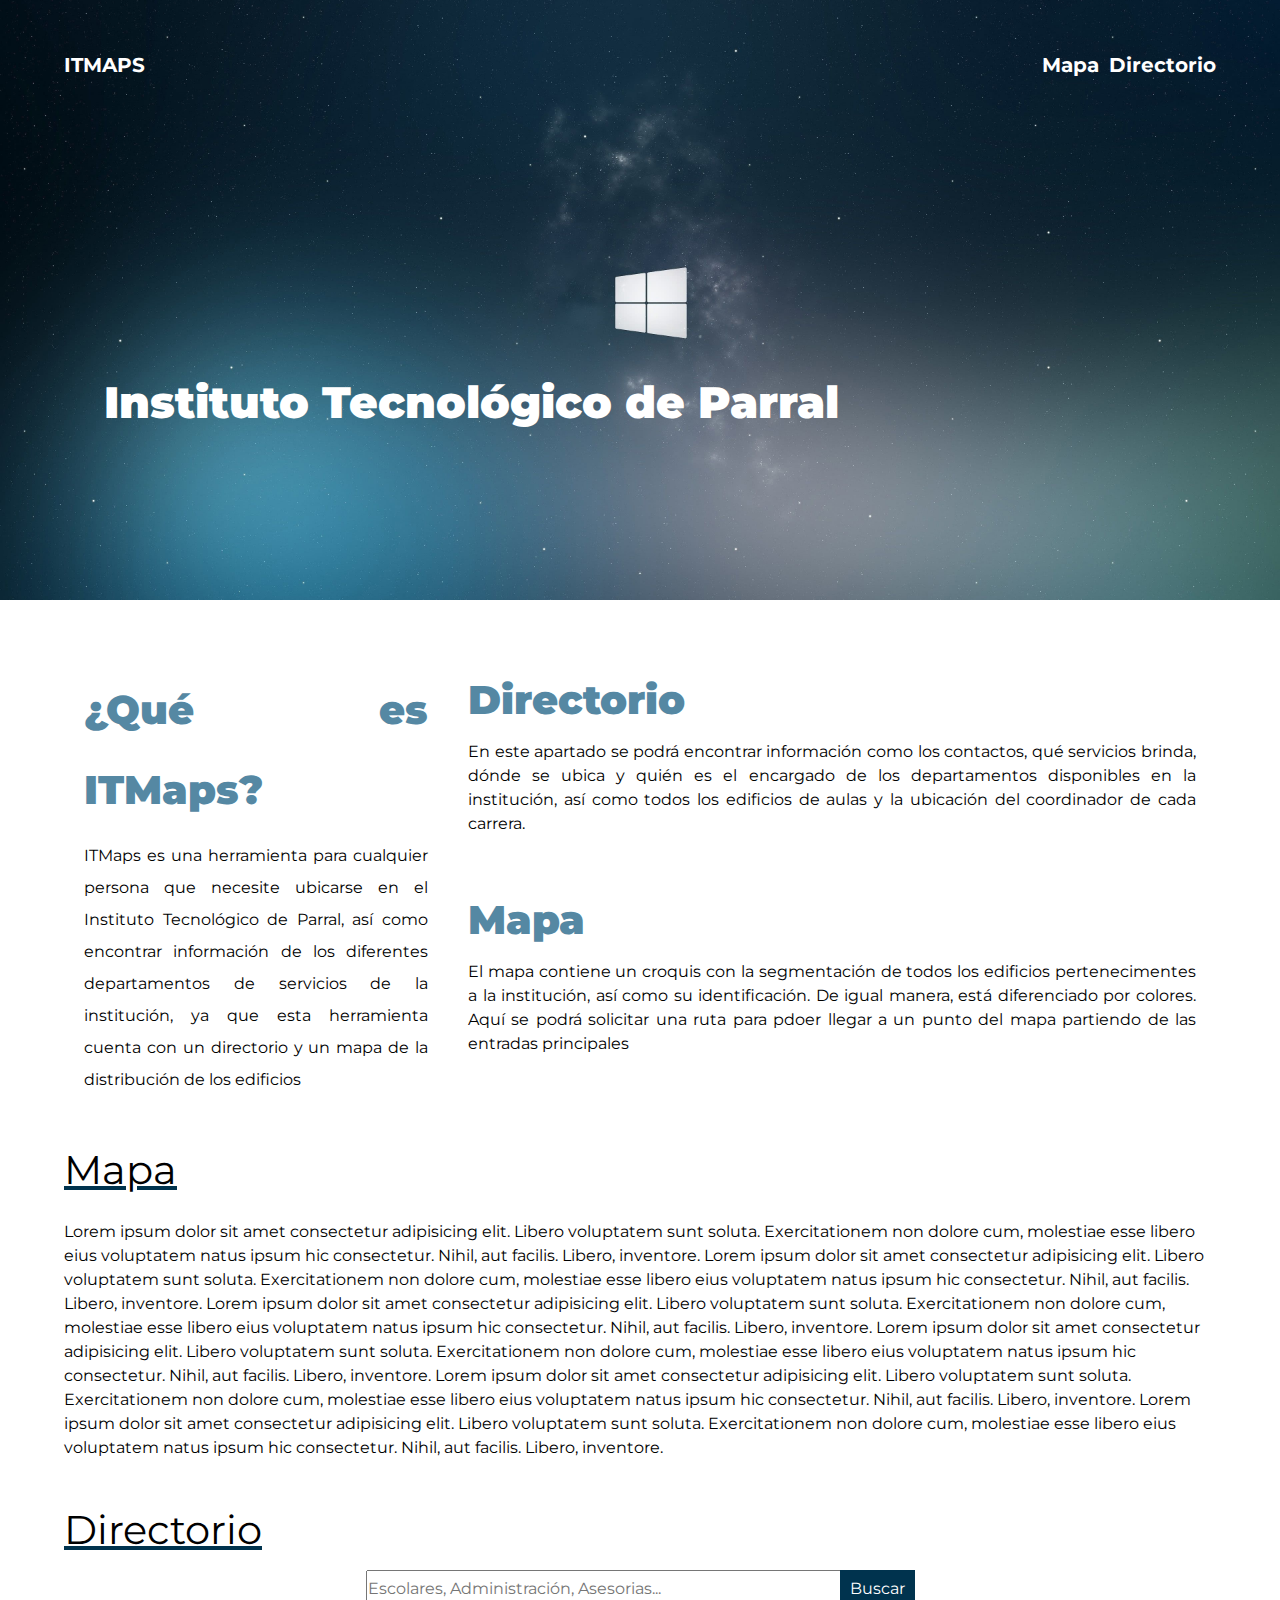
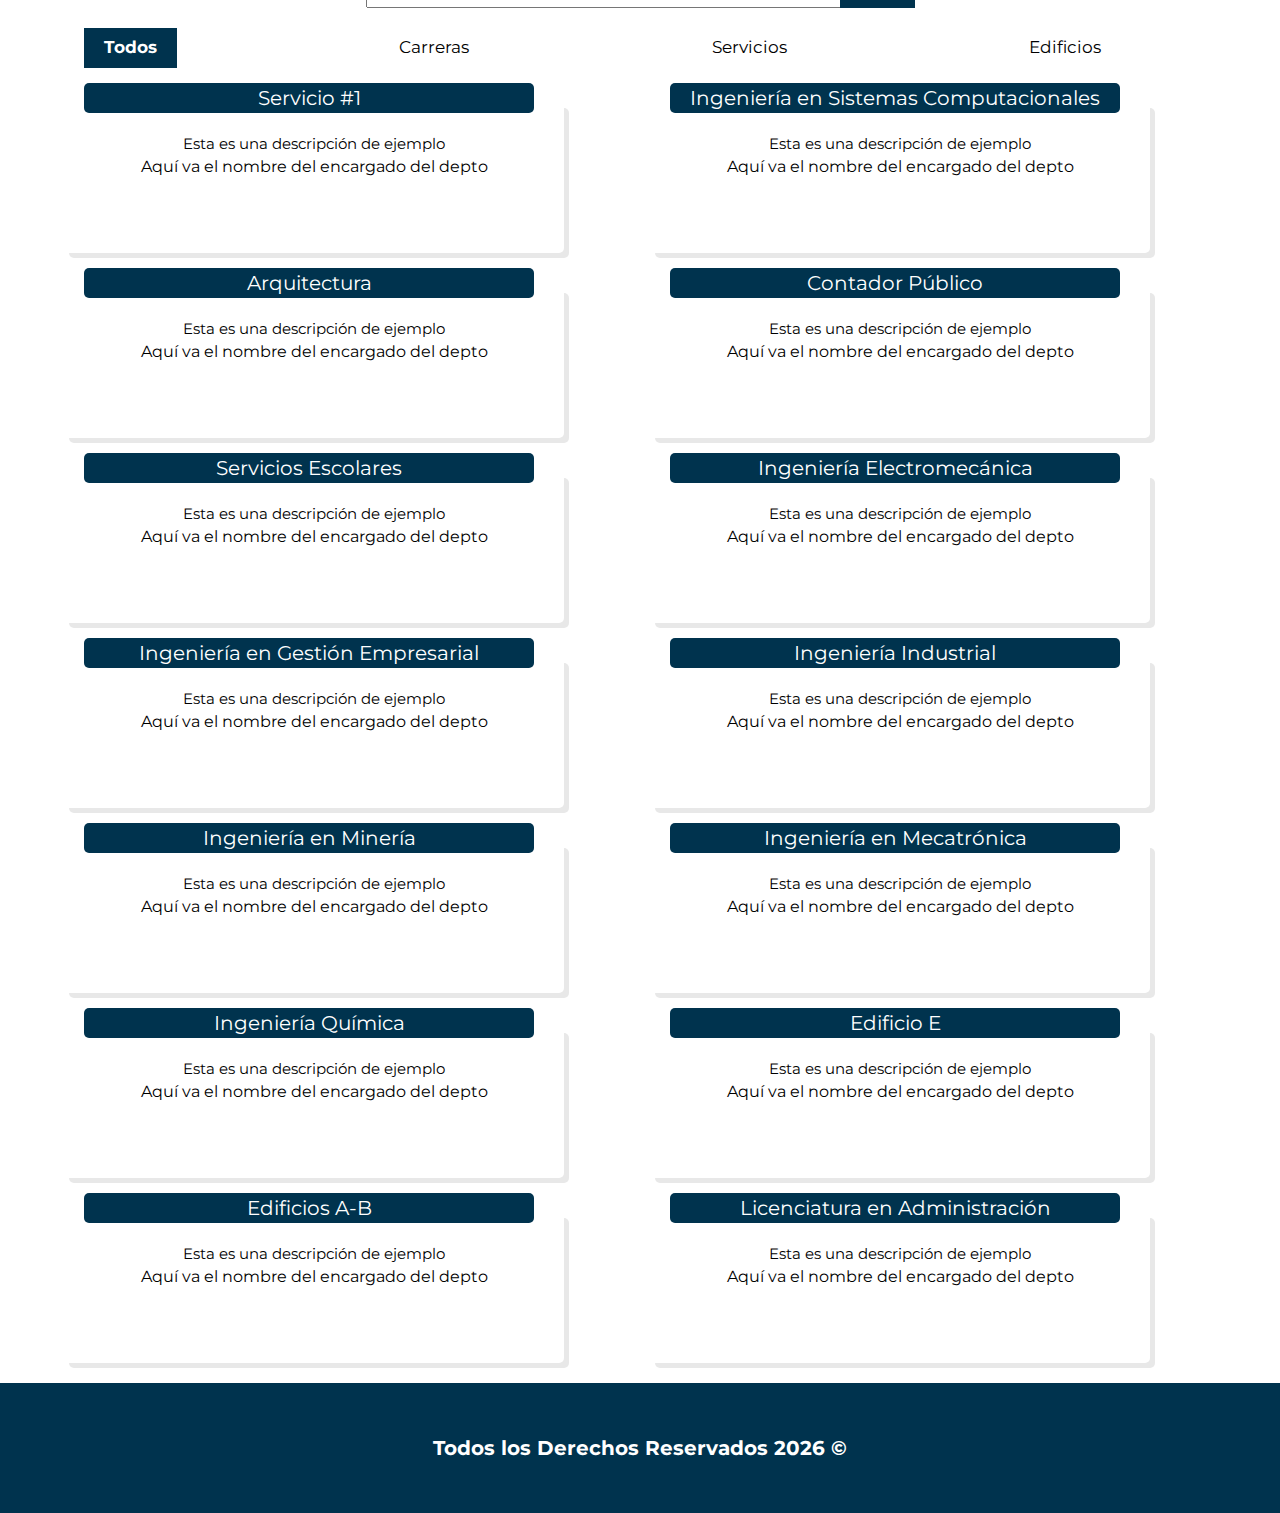
<file: ITMaps/index.html>
<!DOCTYPE html>
<html lang="en">
<head>
    <meta charset="UTF-8">
    <meta http-equiv="X-UA-Compatible" content="IE=edge">
    <meta name="viewport" content="width=device-width, initial-scale=1.0">
    <link rel="apple-touch-icon" sizes="57x57" href="./img/icons/apple-icon-57x57.png">
    <link rel="apple-touch-icon" sizes="60x60" href="./img/icons/apple-icon-60x60.png">
    <link rel="apple-touch-icon" sizes="72x72" href="./img/icons/apple-icon-72x72.png">
    <link rel="apple-touch-icon" sizes="76x76" href="./img/icons/apple-icon-76x76.png">
    <link rel="apple-touch-icon" sizes="114x114" href="./img/icons/apple-icon-114x114.png">
    <link rel="apple-touch-icon" sizes="120x120" href="./img/icons/apple-icon-120x120.png">
    <link rel="apple-touch-icon" sizes="144x144" href="./img/icons/apple-icon-144x144.png">
    <link rel="apple-touch-icon" sizes="152x152" href="./img/icons/apple-icon-152x152.png">
    <link rel="apple-touch-icon" sizes="180x180" href="./img/icons/apple-icon-180x180.png">
    <link rel="icon" type="image/png" sizes="192x192"  href="./img/icons/android-icon-192x192.png">
    <link rel="icon" type="image/png" sizes="32x32" href="./img/icons/favicon-32x32.png">
    <link rel="icon" type="image/png" sizes="96x96" href="./img/icons/favicon-96x96.png">
    <link rel="icon" type="image/png" sizes="16x16" href="./img/icons/favicon-16x16.png">
    <link rel="manifest" href="./manifest.json">
    <meta name="msapplication-TileColor" content="#ffffff">
    <meta name="msapplication-TileImage" content="./img/icons/ms-icon-144x144.png">
    <meta name="theme-color" content="#ffffff">
    <meta name="description" content="Información acerca del Instituto Tecnológico de Parral.">
    <link rel="preconnect" href="https://fonts.googleapis.com">
    <link rel="preconnect" href="https://fonts.gstatic.com" crossorigin>
    <link href="https://fonts.googleapis.com/css2?family=Montserrat:wght@400;700&display=swap" rel="stylesheet">
    <link rel="stylesheet" href="./css/normalize.css">
    <link rel="stylesheet" href="./css/styles.css">
    <title>ITMaps</title>
</head>
<body>
    <header class="header">
        <div class="header__container">
            <div class="header__contenido">
                <nav class="navegacion__principal">
                    <div class="navegacion__logo">
                        <a href="#">
                            ITMAPS
                        </a>
                    </div> <!-- Fin del contenedor del logo -->
                    <div class="navegacion__links">
                        <a href="#mapa" class="navegacion__item">Mapa</a>
                        <a href="#directorio" class="navegacion__item">Directorio</a>
                    </div>
                </nav> <!-- Fin de la navegacio -->
                <div class="header__heading">
                    <h1>Instituto Tecnológico de Parral</h1>
                </div>
            </div>
        </div>
    </header>

    <section class="info-secciones">
        <div class="info-secciones__container">
            <div class="info__grid">
                <div class="seccion">
                    <h2 class="seccion__heading">¿Qué es ITMaps?</h2>
                    <p class="seccion__info">ITMaps es una herramienta para cualquier persona que necesite ubicarse en el Instituto Tecnológico de Parral, así como encontrar información de los diferentes departamentos de servicios de la institución, ya que esta herramienta cuenta con un directorio y un mapa de la distribución de los edificios</p>
                </div> <!-- Fin de la sección -->
                <div class="seccion">
                    <h2 class="seccion__heading">Directorio</h2>
                    <p class="seccion__info">En este apartado se podrá encontrar información como los contactos, qué servicios brinda, dónde se ubica y quién es el encargado de los departamentos disponibles en la institución, así como todos los edificios de aulas y la ubicación del coordinador de cada carrera.</p>
                </div> <!-- Fin de la sección -->

                <div class="seccion">
                    <h2 class="seccion__heading">Mapa</h2>
                    <p class="seccion__info">El mapa contiene un croquis con la segmentación de todos los edificios pertenecimentes a la institución, así como su identificación. De igual manera, está diferenciado por colores. Aquí se podrá solicitar una ruta para pdoer llegar a un punto del mapa partiendo de las entradas principales</p>
                </div> <!-- Fin de la sección -->
            </div>
        </div>
    </section>

    <main id="mapa"> <!-- Inicio del Mapa -->
        <div class="mapa__container">
            <h2 class="mapa__heading">Mapa</h2>
            Lorem ipsum dolor sit amet consectetur adipisicing elit. Libero voluptatem sunt soluta. Exercitationem non dolore cum, molestiae esse libero eius voluptatem natus ipsum hic consectetur. Nihil, aut facilis. Libero, inventore.
            Lorem ipsum dolor sit amet consectetur adipisicing elit. Libero voluptatem sunt soluta. Exercitationem non dolore cum, molestiae esse libero eius voluptatem natus ipsum hic consectetur. Nihil, aut facilis. Libero, inventore.
            Lorem ipsum dolor sit amet consectetur adipisicing elit. Libero voluptatem sunt soluta. Exercitationem non dolore cum, molestiae esse libero eius voluptatem natus ipsum hic consectetur. Nihil, aut facilis. Libero, inventore.
            Lorem ipsum dolor sit amet consectetur adipisicing elit. Libero voluptatem sunt soluta. Exercitationem non dolore cum, molestiae esse libero eius voluptatem natus ipsum hic consectetur. Nihil, aut facilis. Libero, inventore.
            Lorem ipsum dolor sit amet consectetur adipisicing elit. Libero voluptatem sunt soluta. Exercitationem non dolore cum, molestiae esse libero eius voluptatem natus ipsum hic consectetur. Nihil, aut facilis. Libero, inventore.
            Lorem ipsum dolor sit amet consectetur adipisicing elit. Libero voluptatem sunt soluta. Exercitationem non dolore cum, molestiae esse libero eius voluptatem natus ipsum hic consectetur. Nihil, aut facilis. Libero, inventore.
        </div>
    </main> <!-- Fin del mapa -->
    <!-- Inicio de la seccion del directorio -->
    <section id="directorio">
        <div class="directorio__container">
            <h2 class="directorio__heading">Directorio</h2>
            <div class="directorio__alerta"></div>
            <form class="formulario__directorio" action="">
                <input class="formulario__input" type="text" placeholder="Escolares, Administración, Asesorias...">
                <input class="formulario__submit" type="submit" value="Buscar">
            </form> <!-- Fin del form -->

            <div class="navegacion__filtro">
                <button  class="navegacion__opcion navegacion__opcion-activo" data-filter="all">Todos</button>
                <button  class="navegacion__opcion" data-filter=".carreras" >Carreras</button>
                <button  class="navegacion__opcion" data-filter=".servicios" >Servicios</button>
                <button  class="navegacion__opcion" data-filter=".edificios" >Edificios</button>
            </div> <!-- fin de la navegación -->

            <div class="secciones secciones-container">
                <div class="mix servicios depto-nuevo depto">
                    <div class="depto__titulo">
                        <h3 class="depto__heading">Servicio #1</h3>
                    </div>
                    <div class="depto__info">
                        <p class="depto__texto">Esta es una descripción de ejemplo</p>
                        <p class="depto__encargado">Aquí va el nombre del encargado del depto</p>
                    </div> 
                </div> <!-- Fin de la sección -->

                <div class="mix carreras depto-nuevo depto">
                    <div class="depto__titulo">
                        <h3 class="depto__heading">Ingeniería en Sistemas Computacionales</h3>
                    </div>
                    <div class="depto__info">
                        <p class="depto__texto">Esta es una descripción de ejemplo</p>
                        <p class="depto__encargado">Aquí va el nombre del encargado del depto</p>
                    </div> 
                </div> <!-- Fin de la sección -->

                <div class="mix carreras depto-nuevo depto">
                    <div class="depto__titulo">
                        <h3 class="depto__heading">Arquitectura</h3>
                    </div>
                    <div class="depto__info">
                        <p class="depto__texto">Esta es una descripción de ejemplo</p>
                        <p class="depto__encargado">Aquí va el nombre del encargado del depto</p>
                    </div> 
                </div> <!-- Fin de la sección -->

                <div class="mix carreras depto-nuevo depto">
                    <div class="depto__titulo">
                        <h3 class="depto__heading">Contador Público</h3>
                    </div>
                    <div class="depto__info">
                        <p class="depto__texto">Esta es una descripción de ejemplo</p>
                        <p class="depto__encargado">Aquí va el nombre del encargado del depto</p>
                    </div> 
                </div> <!-- Fin de la sección -->

                <div class="mix servicios depto-nuevo depto">
                    <div class="depto__titulo">
                        <h3 class="depto__heading">Servicios Escolares</h3>
                    </div>
                    <div class="depto__info">
                        <p class="depto__texto">Esta es una descripción de ejemplo</p>
                        <p class="depto__encargado">Aquí va el nombre del encargado del depto</p>
                    </div> 
                </div> <!-- Fin de la sección -->

                <div class="mix carreras depto-nuevo depto">
                    <div class="depto__titulo">
                        <h3 class="depto__heading">Ingeniería Electromecánica</h3>
                    </div>
                    <div class="depto__info">
                        <p class="depto__texto">Esta es una descripción de ejemplo</p>
                        <p class="depto__encargado">Aquí va el nombre del encargado del depto</p>
                    </div> 
                </div> <!-- Fin de la sección -->
                <div class="mix carreras depto-nuevo depto">
                    <div class="depto__titulo">
                        <h3 class="depto__heading">Ingeniería en Gestión Empresarial</h3>
                    </div>
                    <div class="depto__info">
                        <p class="depto__texto">Esta es una descripción de ejemplo</p>
                        <p class="depto__encargado">Aquí va el nombre del encargado del depto</p>
                    </div> 
                </div> <!-- Fin de la sección -->

                <div class="mix carreras depto-nuevo depto">
                    <div class="depto__titulo">
                        <h3 class="depto__heading">Ingeniería Industrial</h3>
                    </div>
                    <div class="depto__info">
                        <p class="depto__texto">Esta es una descripción de ejemplo</p>
                        <p class="depto__encargado">Aquí va el nombre del encargado del depto</p>
                    </div> 
                </div> <!-- Fin de la sección -->

                <div class="mix carreras depto-nuevo depto">
                    <div class="depto__titulo">
                        <h3 class="depto__heading">Ingeniería en Minería</h3>
                    </div>
                    <div class="depto__info">
                        <p class="depto__texto">Esta es una descripción de ejemplo</p>
                        <p class="depto__encargado">Aquí va el nombre del encargado del depto</p>
                    </div> 
                </div> <!-- Fin de la sección -->

                <div class="mix carreras depto-nuevo depto">
                    <div class="depto__titulo">
                        <h3 class="depto__heading">Ingeniería en Mecatrónica</h3>
                    </div>
                    <div class="depto__info">
                        <p class="depto__texto">Esta es una descripción de ejemplo</p>
                        <p class="depto__encargado">Aquí va el nombre del encargado del depto</p>
                    </div> 
                </div> <!-- Fin de la sección -->

                <div class="mix carreras depto-nuevo depto">
                    <div class="depto__titulo">
                        <h3 class="depto__heading">Ingeniería Química</h3>
                    </div>
                    <div class="depto__info">
                        <p class="depto__texto">Esta es una descripción de ejemplo</p>
                        <p class="depto__encargado">Aquí va el nombre del encargado del depto</p>
                    </div> 
                </div> <!-- Fin de la sección -->

                <div class="mix edificios depto-nuevo depto">
                    <div class="depto__titulo">
                        <h3 class="depto__heading">Edificio E</h3>
                    </div>
                    <div class="depto__info">
                        <p class="depto__texto">Esta es una descripción de ejemplo</p>
                        <p class="depto__encargado">Aquí va el nombre del encargado del depto</p>
                    </div> 
                </div> <!-- Fin de la sección -->

                <div class="mix edificios depto-nuevo depto">
                    <div class="depto__titulo">
                        <h3 class="depto__heading">Edificios A-B</h3>
                    </div>
                    <div class="depto__info">
                        <p class="depto__texto">Esta es una descripción de ejemplo</p>
                        <p class="depto__encargado">Aquí va el nombre del encargado del depto</p>
                    </div> 
                </div> <!-- Fin de la sección -->

                <div class="mix carreras depto-nuevo depto">
                    <div class="depto__titulo">
                        <h3 class="depto__heading">Licenciatura en Administración</h3>
                    </div>
                    <div class="depto__info">
                        <p class="depto__texto">Esta es una descripción de ejemplo</p>
                        <p class="depto__encargado">Aquí va el nombre del encargado del depto</p>
                    </div> 
                </div> <!-- Fin de la sección -->



            </div>  <!-- Fin de las secciones -->
        </div> <!-- Fin de .directorio__container -->
    </section> <!-- Fin de la sección -->

    <footer class="footer">
        <div class="footer__container">
            <p class="footer__texto">Todos los Derechos Reservados <span class="footer__year"></span> &copy;</p>
        </div>
    </footer> <!-- Fin del footer -->
    <script src="js/mixitup.min.js"></script>
    <script src="js/app.js"></script>
    <script src="js/itm.js"></script>
</body>
</html>
</file>
<file: ITMaps/css/styles.css>
:root{
    --color-principal: #00334E;
    --blanco: #fff; 
    --fuente-Principal: 'Montserrat', sans-serif;
    --negro: #000;
    --gris-claro: #E8E8E8;
    --azul-bajito: #5588A3;
}
*{
    box-sizing: border-box;
    padding: 0;
    margin: 0;
}
*, *::before, *::after{
    box-sizing: inherit;
}
html{
    font-size: 62.5%;
    scroll-behavior: smooth;
}
body{
    font-size: 1.6rem;
    line-height: 1.5;
    font-family: var(--fuente-Principal);
}
a{
    text-decoration: none;
    color: var(--blanco);
}
h1{
    font-size: 4.4rem;
    font-weight: 900;
}
h2{
    font-size: 3.6rem;
    text-decoration: underline;
    text-decoration-color: var(--color-principal);
    font-weight: 400;
}
h3{
    font-size: 2.8rem;
}
img{
    max-width: 100%;
    display: block;
    height: auto;
}
[class$="__container"]{
    max-width: 120rem;
    margin: 0 auto;
    width: 90%;
}
[class$="__heading"]{
    font-size: 4rem;
    margin: 4rem 4rem 0 4rem;
}
.directorio__alerta{
    justify-content: center;
    width: 100%;
}
.alerta{
    display: flex;
    width: 70%;
    padding: 1rem 3rem;
    background-color: rgb(201, 21, 21);
    font-weight: bold;
    color: #fff;
    align-items: center;
    justify-content: center;
    border-radius: .5rem;
    margin: 2rem;
}

/* Estilos del header */
.header{
    height: 50rem;
    padding: 5rem 0;
    position: relative;
    background-image: url('../img/header.jpg');
    background-repeat: no-repeat;
    background-size: cover;
    background-position: center center;
    color: var(--blanco);
}
.header__contenido{
    position: relative;
}
.header__heading{
    position: absolute;
    left: 0;
    top: 25rem;
    text-align: center;
}
@media (min-width: 1200px) { 
    .header__heading{
        text-align: left;
    }
}
/* Estilos de la navegación principal */
.navegacion__principal{
    color: var(--blanco);
    font-weight: 700;
    display: flex;
    flex-direction: column;
    font-size: 2rem;
}
@media (min-width: 1200px) { 
    .navegacion__principal{
        flex-direction: row;
        justify-content: space-between;
    }
}
.navegacion__logo{
    text-align: center;
    margin-bottom: 1rem;
}
@media (min-width: 1200px) { 
    .navegacion__logo{
        text-align: left;
        margin-bottom: 0;
    }
}
.navegacion__links{
    display: flex;
    flex-direction: column;
    text-align: center;
}
@media (min-width: 1200px) { 
    .navegacion__links{
        flex-direction: row;
        text-align: left;
    }
}
.navegacion__item{
    margin: 1.5rem;
}
@media (min-width: 1200px) { 
    .navegacion__item{
        margin: 0;
        margin-right: 1rem;
    }
    .navegacion__item:last-of-type{
        margin-right: 0;
    }
}
/* info-secciones */
.info-secciones{
    margin: 5rem 0;
}
@media (min-width: 1100px) { 
    .info__grid{
        display: grid;
        grid-template-columns: repeat(3, 1fr);
        grid-template-rows: 1fr 1fr;
    }
    .seccion:first-of-type{
        grid-row: 1 / 3;
        line-height: 2;
    }
    .seccion:nth-child(2){
        grid-column: 2 / 4;
    }
    .seccion:nth-child(3){
        grid-column: 2 / 4;
        grid-row: 2 / 3;
    }
}

.seccion{
    padding: 2rem;
    text-align: justify;
    justify-content: center;
    max-height: 40rem;
}
.seccion__heading{
    color: var(--azul-bajito);
    margin: 0 0 1rem 0;
    text-decoration: none;
    font-weight: 900;
}

/* Mapa */
.mapa__heading{
    margin: 2rem 0;
}
/* Directorio */
.directorio{
    padding: 10rem 0;
}
.directorio__heading{
    text-decoration: underline;
    text-decoration-color: var(--color-principal);
    margin-left: 0;
    margin-bottom: 1rem;
}
.formulario__directorio{
    width: 100%;
    display: flex;
    justify-content: center;
}
.formulario__input{
    width: 50rem;
}
.formulario__submit{
    padding: 1rem;
    border: none;
    background-color: var(--color-principal);
    color: var(--blanco);
    margin-left: -3rem;
}
.formulario__submit:hover{
    cursor: pointer;
    font-weight: 700;
}
.navegacion__filtro{
    width: 90%;
    margin: 0 auto;
    display: flex;
    justify-content: space-between;
    margin: 2rem;
    align-items: center;
    color: var(--negro);
}
.navegacion__opcion{
    color: var(--negro);
    padding: 1rem 2rem;
    border: none;
    background-color: transparent;
    font-size: 1.7rem;
    transition: .3s ease;
}
.navegacion__opcion:hover{
    cursor: pointer;
}
.navegacion__opcion-activo{
    background-color: var(--color-principal);
    color: var(--blanco);
    font-weight: 700;
}
.depto{
    display: grid;
    grid-template-columns: repeat(3, 1fr);
    grid-template-rows: 1fr 1fr;
    gap: 4rem;
    min-height: 15rem;
    border: 1px solid var(--gris-claro); 
    margin-bottom: 2rem; 
}
.depto__info{
    background-color: var(--blanco);
    grid-column: 3 / 4;
    width: 35rem;
    padding: 3rem;
}
.depto__heading{
    color: var(--color-principal);
    font-size: 2rem;
    text-align: left;
    margin: 1rem 0 1rem 1rem;
}
.depto__texto{
    font-size: 1.5rem;
}
.depto-nuevo{
    width: 100%;
    background-image: none;
    margin: 5rem 0;
    position: relative;
}
@media (min-width: 1100px) { 
    .depto{
        width: 50rem;
        max-width: 100%;
    }
}
.depto-nuevo.depto{
    display: flex;
    gap: 0;
    border: none;
}
@media (min-width: 1100px) { 
    .depto-nuevo{
        margin: 2rem 0 0 0;
    }
}
.depto__titulo{
    margin-top: -2rem;
    margin-left: 2rem;
    max-width: 80rem;
    width: 90%;
    background-color: #00334E;
    border-radius: .5rem;
    position: absolute;
}
.depto__titulo .depto__heading{
    margin: 0;
    width: 100%;
    color: #FFF;
    text-align: center;
    font-weight: 400;
}
.depto-nuevo .depto__info{
    max-width: 80rem;
    width: 90%;
    border-radius: .5rem;
    box-shadow: 5px 5px #e8e8e8;
    text-align: center;
}
@media (min-width: 1100px) { 
    .secciones{
        display: grid;
        grid-template-columns: 1fr 1fr;
        gap: 2rem;
        margin-bottom: 0;
    }
    .depto{
        margin: 0;
    }
    .depto.depto-nuevo{
        margin-top: 1.5rem;
    }
}

/* Footer */
.footer{
    margin-top: 2rem;
    background-color: var(--color-principal);
    color: var(--blanco);
    padding: 5rem;
    text-align: center;
}
.footer__texto{
    font-weight: 700;
    font-size: 2rem;
}
</file>
